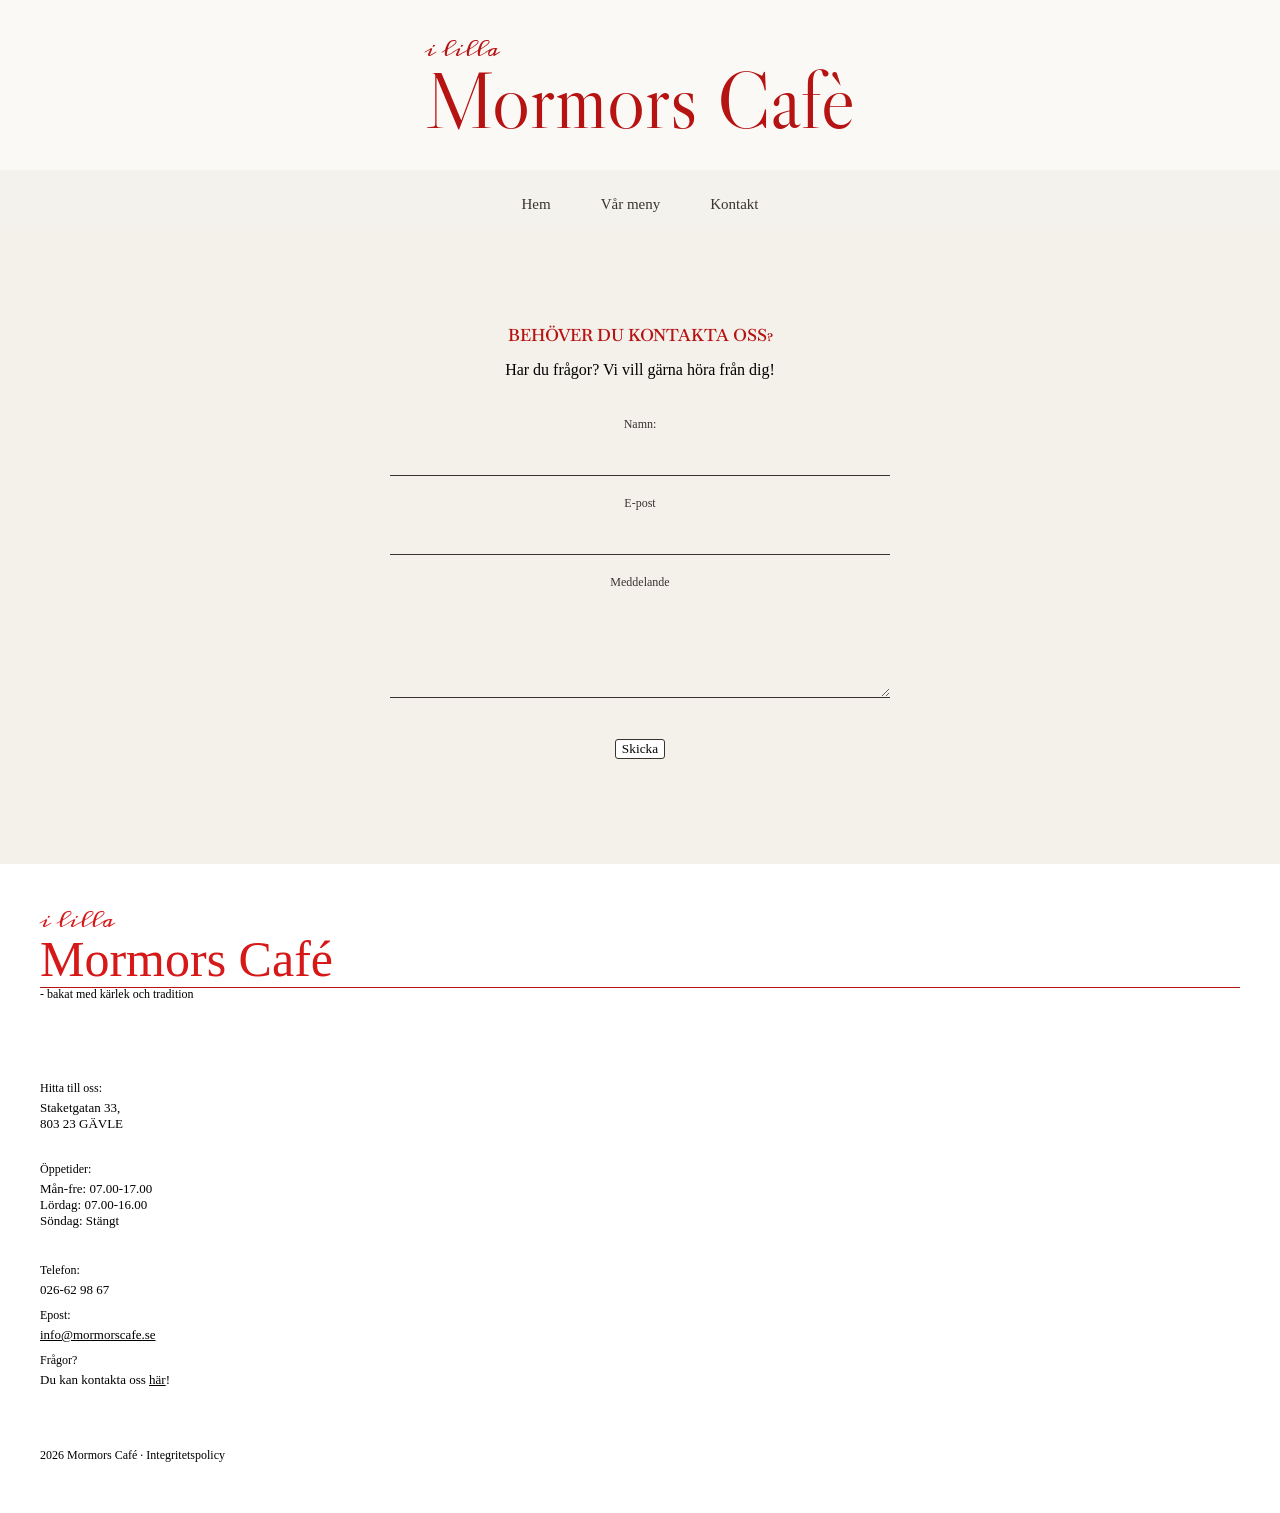
<file: kontakt.html>
<!DOCTYPE html>
<html lang="sv">

<head>
    <meta charset="UTF-8">
    <meta name="viewport" content="width=device-width, initial-scale=1.0">
    <title>Kontakta oss</title>

    <!-- Libre Caslon Display Font -->
    <link rel="preconnect" href="https://fonts.googleapis.com">
    <link rel="preconnect" href="https://fonts.gstatic.com" crossorigin>
    <link href="https://fonts.googleapis.com/css2?family=Libre+Caslon+Display&display=swap" rel="stylesheet">

    <!-- Meddon Font -->
    <link href="https://fonts.googleapis.com/css2?family=Meddon&display=swap" rel="stylesheet">

    <!-- Baskervville SC -->
    <link rel="preconnect" href="https://fonts.googleapis.com">
    <link rel="preconnect" href="https://fonts.gstatic.com" crossorigin>
    <link href="https://fonts.googleapis.com/css2?family=Baskervville+SC:wght@400..700&display=swap" rel="stylesheet">
    <!-- Baskerville -->
    <link href="https://fonts.googleapis.com/css2?family=Baskervville+SC&display=swap" rel="stylesheet">

    <!-- CSS -->
    <link rel="stylesheet" href="css/styles.css">

    <!-- JAVASCRIPT -->
    <script src="js/script.js" defer></script>
</head>

<body class="contact-page">

    <!-- HEADER -->
    <header class="contact-header">
        <button class="menu-toggle" aria-label="Öppna meny">
            <span></span>
            <span></span>
            <span></span>
        </button>
        <div class="contact-header-logo">
            <p>i lilla</p>
            <h1>Mormors Cafè</h1>
        </div>
    </header>

    <nav class="menu">
        <ul>
            <li><a href="index.html">Hem</a></li>
            <li><a href="meny.html">Vår meny</a></li>
            <li><a href="kontakt.html">Kontakt</a></li>
        </ul>
    </nav>
    <!-- HEADER -->

    <!-- KONTAKT-FORMULÄR -->
    <section class="contact-form">
        <h2 id="contact">BEHÖVER DU KONTAKTA OSS?</h2>
        <p>Har du frågor? Vi vill gärna höra från dig!</p>

        <form>
            <label for="name">Namn: </label>
            <input type="text" id="name">

            <label for="email">E-post</label>
            <input type="email" id="email">

            <label for="message">Meddelande</label>
            <textarea id="message" name="message" rows="5"></textarea>

            <ul id="errorlist"></ul>

            <button type="submit">Skicka</button>
            <p id="validated"></p>
        </form>
    </section>

     <!-- FOOTER -->
    <footer>

        <!-- LOGOTYP -->
        <div class="footer-logo">
            <div class="footer-logo-main">
                <p>i lilla</p>
                <h1>Mormors Café</h1>
            </div>
            <span>- bakat med kärlek och tradition</span>
        </div>

        <!-- ÖPPETIDER -->
        <div class="footer-info">
            <div class="opening-hours">
                <h2>Öppetider: </h2>
                <p>Mån-fre: 07.00-17.00
                    <br>
                    Lördag: 07.00-16.00
                    <br>
                    Söndag: Stängt
                </p>
            </div>

            <!-- ADRESS -->
            <div class="company-adress">
                <h2>Hitta till oss: </h2>
                <p>Staketgatan 33,
                    <br>
                    803 23
                    GÄVLE

                </p>
            </div>

            <!-- KONTAKT -->
            <div class="company-contact">
                <h2>Telefon:</h2>
                <p>026-62 98 67</p>

                <h2>Epost:</h2>
                <p><a href="mailto:info@mormorscafe.se">info@mormorscafe.se</a></p>

                <h2>Frågor?</h2>
                <p>Du kan kontakta oss <a href="kontakt.html" target="_blank">här</a>!</p>
            </div>
            <div class="copyright">2026 Mormors Café · Integritetspolicy</div>
        </div>
    </footer>
    <!-- FOOTER -->

</body>

</html>
</file>
<file: css/styles.css>
body {
    margin: 0;
    background-color: #F4F2EC;
}

/* HERO-SEKTION */
.hero {
    min-height: 350px;
    background-image: url("../images/hero.jpg");
    background-size: cover;
    background-position: center;
    background-repeat: no-repeat;
    display: flex;
    align-items: flex-end;
    padding: 30px 5%;
    box-sizing: border-box;
    position: relative;
}

.hero#menu {
    background-image: url("../images/pannkakor_header.jpg");
}

.hero::before {
    content: "";
    position: absolute;
    inset: 0;
    background: rgba(0, 0, 0, 0.1);
    z-index: 0;
}

.hero-content {
    position: relative;

    max-width: 550px;

    color: #F5F2EA;
}


/* logotyp - mormors café */
.logo h1 {
    font-family: 'Libre Caslon Display', serif;
    font-size: 35px;
    font-weight: 400;
    font-style: normal;

    line-height: 1;

    margin: 0 0 15px;
}

/* logotyp - lilla */
.logo p {
    font-size: 12px;
    font-family: "Meddon", cursive;
    font-weight: 400;
    font-style: normal;

    line-height: 1;

    margin: 0;
}

.hero-text {
    font-family: 'Old Standard TT', serif;
    font-size: 12px;
    font-style: normal;

    margin: 0 110px 20px 0;
}

/* Hamburgarmeny */
.menu-toggle {
    border: none;
    background: none;

    width: 20px;
    padding: 0;
}

/* Knappens utseende */
.menu-toggle span {
    display: block;

    background-color: #EEEADF;

    height: 1px;
    width: 100%;
    margin: 3px 0;
}

/* Öppen knapp */
.menu {
    display: none;

    background-color: #FAF9F6;

    width: 100%;
    padding: 20px 20px 10px;
}

.menu.open {
    display: block;
}

.menu ul {
    margin: 0;
    padding: 0;

    list-style: none;
}

.menu li {
    margin-bottom: 12px;
}

.menu a {
    font-family: 'Baskervville SC', serif;
    font-size: 16px;
    text-decoration: none;
    color: #8c8383;
}


/* Intro */
.intro {
    text-align: center;
    padding: 0 0 15px;
    margin-bottom: 20px;
    background-color: #FAF9F6;
}

.intro h2 {
    font-family: 'Baskervville SC', serif;
    font-size: 20px;
    font-weight: 700;

    color: #B61313;

    padding: 30px 0 0;
    margin: 0;
}

.intro h2 span {
    font-size: 16px;
    font-weight: 500;
}

.intro p {
    font-size: 14px;
    font-family: 'Old Standard TT', serif;
    color: #3B3232;
    padding: 0 5%;
}





/* Tjänster */
.hightlights {
    margin-top: 45px;
}

.card {
    display: flex;
    flex-direction: column;
    align-items: center;

    width: 90%;
    margin: 45px auto;

    background-color: #FAF9F6;
}

.card img {
    display: block;
    object-fit: cover;

    width: 100%;
    height: 350px;
}

.card-content {
    padding: 15px;

}

.card h3 {
    font-family: 'Baskervville SC', serif;
    font-size: 16px;
    font-weight: 700;
    color: #B61313;

    text-align: center;

    margin-bottom: 0px;
}

.card p {

    font-family: 'Old Standard TT', serif;
    font-size: 14px;
    font-weight: 200;

    text-align: center;
    color: #3B3232;
    margin-top: 0;
    padding-top: 2%;
}

/* Bakgrund */
.our-story {
    padding: 20px 20px 8%;
    text-align: left;
    background-color: #FAF9F6;

}

/* Bildkontainer */
.grandmother {
    display: flex;
    justify-content: left;
    gap: 25px;
    max-width: 1200px;

    margin: 0 0 35px;
}

.grandmother img {
    width: 50%;
    object-fit: cover;
}

/* Tillhörande text */
.our-story h2 {
    font-family: 'Baskervville SC', serif;
    font-size: 20px;
    font-weight: 700;

    color: #B61313;

    margin-bottom: 10px;
}

.our-story h2 span {
    font-size: 16px;
    font-weight: 500;
}

.our-story p {
    font-family: 'Old Standard TT', serif;
    font-size: 16px;
    text-align: left;
    color: #3B3232;
}



/* KONTAKTSIDA */
/* header & logotyp */
.contact-header {
    display: flex;
    align-items: center;
    justify-content: flex-start;

    background-color: #FAF9F6;

    padding: 20px;
    gap: 24px;
}

.contact-header-logo {
    display: flex;
    flex-direction: column;
}

.contact-header-logo h1 {
    font-family: 'Libre Caslon Display', serif;
    font-size: 40px;
    font-weight: 300;
    margin: 0;
    line-height: 1;
    color: #B61313;
}

.contact-header-logo p {
    font-size: 14px;
    font-family: "Meddon", cursive;
    font-weight: 400;
    font-style: normal;
    margin: 0;
    line-height: 1;
    margin-bottom: 0;
    color: #B61313;
}

/* MENYKNAPP KONTAKT */
.contact-page .menu {
    display: none;
    width: 100%;
}

.contact-page .menu.open {
    display: block;
}

.contact-page .menu-toggle {
    font-size: 22px;
    cursor: pointer;

    width: 20px;
    border: 0;
    padding-top: 0 20px;

}

.contact-page span {
    display: block;

    background-color: #B61313;

    height: 1px;
    width: 100%;
    margin: 3px 0;
}


/* KONTAKTFORMULÄR */
.contact-form {
    padding: 30px 20px 40px;
    background-color: #f4f1eb;

}

.contact-form h2#contact {
    font-family: 'Baskervville SC', serif;
    font-weight: 600;
    font-size: 17px;
    color: #B61313;
    margin: 0 0 8px;
    line-height: 1.2
}

.contact-form p#contact {
    font-family: 'Old Standard TT', serif;
    font-size: 13px;

    line-height: 1.5px;

    color: #3B3232;

    margin: 5px 0 24px;
}

.contact-form form {
    display: flex;
    flex-direction: column;
    align-items: flex-start;

    gap: 8px;

    padding-top: 10px;
}

.contact-form label {
    font-family: 'Old Standard TT', serif;
    font-style: normal;
    font-size: 12px;

    color: #3B3232;

    margin-top: 12px;
}

.contact-form input,
.contact-form textarea {
    width: 100%;
    max-width: 500px;

    box-sizing: border-box;
    border: none;
    border-bottom: 1px solid #3B3232;
    border-radius: 0;

    background-color: transparent;
    padding: 10px 0;
}

.contact-form textarea {
    min-height: 100px;
    resize: vertical;
}

.contact-form button {
    font-family: 'Old Standard TT', serif;
    background-color: white;

    display: block;
    box-sizing: border-box;

    cursor: pointer;

    border: 1px solid #3B3232;
    border-radius: 3px;

    width: auto;
    margin: 5px 0;
}

/* MENYSIDA */
/* MENYSIDA */

.lunch {
    padding: 60px 5%;
    background-color: #F4F2EC;
    text-align: center;
}

.lunch h2 {
    font-size: 32px;
    margin-bottom: 10px;
}

.lunch>p {
    margin-bottom: 35px;
}

/* pilar */

.lunch-navigation {
    display: flex;
    align-items: center;
    justify-content: center;
    gap: 25px;
    margin: 0 auto;
}

.lunch-content {
    flex: 1;
    max-width: 500px;
    padding: 40px 20px;
    background-color: #FFFFFF;
    border-radius: 8px;
}

.lunch-content h2 {
    font-family: 'Old Standard TT', serif;
    font-weight: 600;
    font-size: 23px;
    color: #bb1616;
    margin-top: 0;
}

#lunch-info {
    font-size: 15px;
    margin-top: 0;

}

#lunch-price {
    font-size: 15px;
    font-style: italic;
    padding-top: 15px;
}

.lunch-content p {
    margin-bottom: 0;
    margin-top: 0;
    font-family: "Old Standard TT", serif;
    font-size: 18px;
    color: #8c8383;
    font-weight: 200;
}


.arrow-button {
    width: 45px;
    height: 45px;
    border: none;
    color: #cc7a7a;
    background-color: transparent;
    font-size: 25px;
    cursor: pointer;
}


/* Menysektion */
.food-menu {
    background-color: #FAF9F6;

    padding: 0 20px 15px;
}

/* Huvudrubrik */
.food-menu>h2 {
    font-family: 'Baskervville SC', serif;
    font-size: 20px;
    font-weight: 700;
    text-align: center;

    color: #B61313;

    padding: 30px 0 0 0;
    margin: 0;
}

.food-menu span {
    font-size: 16px;
    font-weight: 500;
}

/* Introduktionstext */
.menu-intro {
    font-family: 'Old Standard TT', serif;
    font-size: 14px;
    text-align: center;

    color: #3B3232;

    padding: 0 5%;
}

/* Grid för menykategorier */
.menu-categories {
    display: grid;
    grid-template-columns: 1fr;
    gap: 20px;
}

.menu-category {
    min-width: 0;
    margin-bottom: 0;
    background-color: #f5f3ee;
    padding: 5px 20px;
}

.menu-category {
    margin-bottom: 25px;
    background-color: #f5f3ee;
    padding: 5px 20px;
}

/* Rubrik för kategorin */
.menu-category h3 {
    font-family: "Old Standard TT", serif;
    font-size: 17px;
    font-weight: 600;
    font-style: normal;

    color: #5b4949;

    margin-bottom: 20px;
    padding-bottom: 8px;
    border-bottom: 1px solid #b9b7a4;
}

/* En maträtt eller dryck */
.menu-item {
    display: flex;
    justify-content: space-between;
    align-items: flex-start;

    gap: 20px;

    margin-bottom: 22px;
}

/* Namn och beskrivning */
.menu-item-info h4 {
    font-family: "Old Standard TT", serif;
    font-style: normal;
    font-size: 15px;

    color: #5b4949;

    margin: 0 0 5px;
}

.menu-item-info p {
    font-family: "Old Standard TT", serif;
    font-style: normal;
    font-size: 13px;

    color: #797568;

    margin: 0;
}

/* Priset till höger */
.menu-price {
    font-family: "Old Standard TT", serif;
    font-size: 15px;
    font-style: normal;
    font-weight: bold;

    color: #5b4949;

    white-space: nowrap;
}


/* FOOTER */
/* FOOTER */
footer {
    background-color: #ffffff;

    margin-bottom: 0;
    padding: 20px;
}

/* Logotyp */
.footer-logo {
    display: flex;
    flex-direction: column;
    align-items: left;

    padding: 50px 0 30px;
}

.footer-logo-main {
    position: relative;
}

/* i lilla */
.footer-logo p {
    font-family: 'Meddon', cursive;
    font-size: 11px;
    color: #d61818;

    position: absolute;
    top: -20px;
    left: 0;

    margin: 0;
}

/* Mormors Café */
.footer-logo h1 {
    font-family: 'Old Standard TT', serif;
    font-size: 37px;
    font-weight: 300;
    line-height: 1;

    color: #d61818;

    margin: 0;
}
.footer-logo h2 {
    font-family: 'Old Standard TT', serif;
    font-size: 37px;
    font-weight: 300;
    line-height: 1;

    color: #d61818;

    margin: 0;
}

/* Text under logotyp */
.footer-logo span {
    font-family: 'Old Standard TT', serif;
    font-size: 12px;
}

.footer-info {
    display: flex;
    flex-direction: column;
    align-items: left;
    justify-content: left;
}

.footer-info h2 {
    font-family: 'Montserrat', serif;
    font-size: 12px;
    font-weight: 500;

    margin-bottom: 0px;
}

.footer-info p {
    font-family: 'Montserrat', serif;
    font-size: 12px;

    margin-top: 4px;

}

.footer-info .company-contact {
    font-family: 'Montserrat', serif;
    font-size: 12px;

    margin-top: 4px;
}

.footer-info .company-contact a {
    color: black;
}

.footer-info .copyright {
    font-family: 'Old Standard TT', serif;
    font-size: 9px;
    font-weight: normal;

    margin-top: 10px;
}

/* VALIDERING JS */
#errorlist {
    color: #a83232;
    font-size: 14px;
    padding-left: 20px;
    margin-top: 10px;
    margin-bottom: 10px;
    font-family: 'Old Standard TT', serif;
}


/* STÖRRE SKÄRM */
@media screen and (min-width: 768px) {

    /* HERO */
    .hero {
        min-height: 900px;
        align-items: center;
        padding: 0 5%;
    }

    .hero-content {
        max-width: 700px;
        margin-top: -100px;
    }

    .logo h1 {
        font-size: 100px;
    }

    .logo p {
        font-size: 30px;
    }

    .hero-text {
        font-size: 20px;
    }

    /* NY NAVIGATION */
    .menu-toggle {
        display: none;
    }

    .menu {
        background-color: transparent;

        display: block;
        position: absolute;
        top: 25px;
        left: 5%;
        z-index: 2;

        width: auto;
        padding: 0;
    }

    .menu ul {
        display: flex;
        gap: 50px;

        margin: 0;
        padding: 20px 0 0 0;

        list-style: none;
    }

    .menu a {
        font-family: 'Baskerville', serif;
        font-weight: 200;
        font-size: 20px;

        background-color: transparent;
        color: #EEEADF;

        text-decoration: none;
    }

    /* NY NAVIGATION KONTAKTSIDA */
    .contact-page .menu-toggle {
        display: none;
    }

    .contact-page .menu {
        display: block;
        width: auto;
    }

    .contact-page .menu ul {
        display: flex;
        justify-content: center;
        gap: 40px;
        padding: 0;
        margin: 0;
    }

    .contact-page .menu ul a {
        font-size: 15px;
        color: #3B3232;
    }

    .contact-page .menu a {
        font-size: 18px;
    }

    /* HEMSIDA */
    /* INTRO-SEKTION */
    .intro {
        padding: 20px 0 30px;
    }


    .intro h2 {
        font-size: 36px;
    }

    .intro h2 span {
        font-size: 33px;
    }

    .intro p {
        font-size: 16px;
        padding: 0 15% 0;
    }


    /* Hemsida kort */
    .card {
        flex-direction: row;
        align-items: stretch;

        width: 90;
    }

    .card img {
        width: 30%;
        height: 270px;
    }

    .card-content {
        display: flex;
        flex-direction: column;
        justify-content: center;

        flex: 1;
        padding: 25px;
    }

    .card h3 {
        font-weight: 600;
        font-size: 25px;
    }

    .card p {
        font-size: 16px;
    }

    .card h3,
    .card p {
        text-align: left;
    }


    /* Hemsida Bakgrund */
    .grandmother img {
       padding-left: 20px;
    }

    .our-story h2 {
        font-size: 36px;
        padding: 25px 0 0 20px;
    }

    .our-story h2 span {
        font-size: 33px;
    }

    .our-story p {
        padding: 0 100px 0 20px;
        font-size: 16px;
    }



    /* KONTAKTSIDA */
    .contact-header {
        flex-direction: column;
        align-items: center;
        position: relative;

        padding: 40px 20px 30px;
        gap: 20px;
    }

    /* Navigering */
      .contact-page .menu {
        position: static;
        margin-top: 25px;
        width: auto;
    }

    .contact-page .menu ul {
        display: flex;
        justify-content: center;
        gap: 50px;
        padding: 0;
    }
}

    /* Logotyp */
    .contact-header-logo {
        display: flex;
        flex-direction: column;
        align-items: flex-start;

        text-align: left;
    }

    .contact-header-logo h1 {
        font-size: 80px;

        text-align: left;
    }

    .contact-header-logo p {
        font-size: 20px;

        align-self: flex-start;

        text-align: left;
    }

    /* Kontaktformulär */
    .contact-form {
        padding: 100px 30px 60px;
        text-align: center;
    }

    .contact-form h2,
    .contact-form p {
        text-align: center;
    }


    .contact-form form {
        max-width: 500px;
        margin: 0 auto;
        align-items: stretch;
    }

    .contact-form input,
    .contact-form textarea {
        text-align: center;
        width: 100%;
        max-width: none;
        box-sizing: border-box;
    }

    .contact-form input:focus,
    .contact-form textarea:focus {
        outline: none;
        box-shadow: none;
    }

    .contact-form button {
        align-self: center;
    }

    .menu-categories {
        grid-template-columns: 1fr 1fr;
        gap: 25px;
    }

    .menu-category:last-child {
        grid-column: 1 / 3;
    }

    /* FOOTER */
    .footer-logo {
        align-items: left;
        padding: 50px 20px;

    }

    .footer-logo h1 {
        font-size: 50px;
    }

    .footer-logo p {
        font-size: 20px;
        top: -35px;

    }

    .footer-info {
        display: grid;
        grid-template-columns: 1fr;
        grid-template-rows: auto auto auto;

        justify-content: start;
        text-align: left;

        row-gap: 20px;
        padding: 30px 20px;
    }

    .footer-info .company-adress {
        grid-column: 1;
        grid-row: 1;

        justify-self: start;

        text-align: left;
    }

    .footer-info .company-hours {
        grid-column: 2;
        grid-row: 1;
        justify-self: start;
        align-items: left;
    }

    .footer-info .company-contact {
        grid-column: 1;
        grid-row: 3;

        display: flex;
        flex-direction: column;
        align-items: flex-start;

        text-align: left;
    }

    .footer-info .company-contact p,
    .footer-info .company-contact h2 {
        text-align: left;
    }

    .company-contact a {
        white-space: nowrap;
    }

    .footer-info h4 {
        font-size: 13px;
        text-align: left;

        margin-bottom: 0;
    }

    .footer-info p {
        margin-bottom: 0;
        font-size: 13px;
        text-align: left;
    }

    .footer-info .copyright {
        margin-top: 40px;
        font-size: 12px;
    }
</file>
